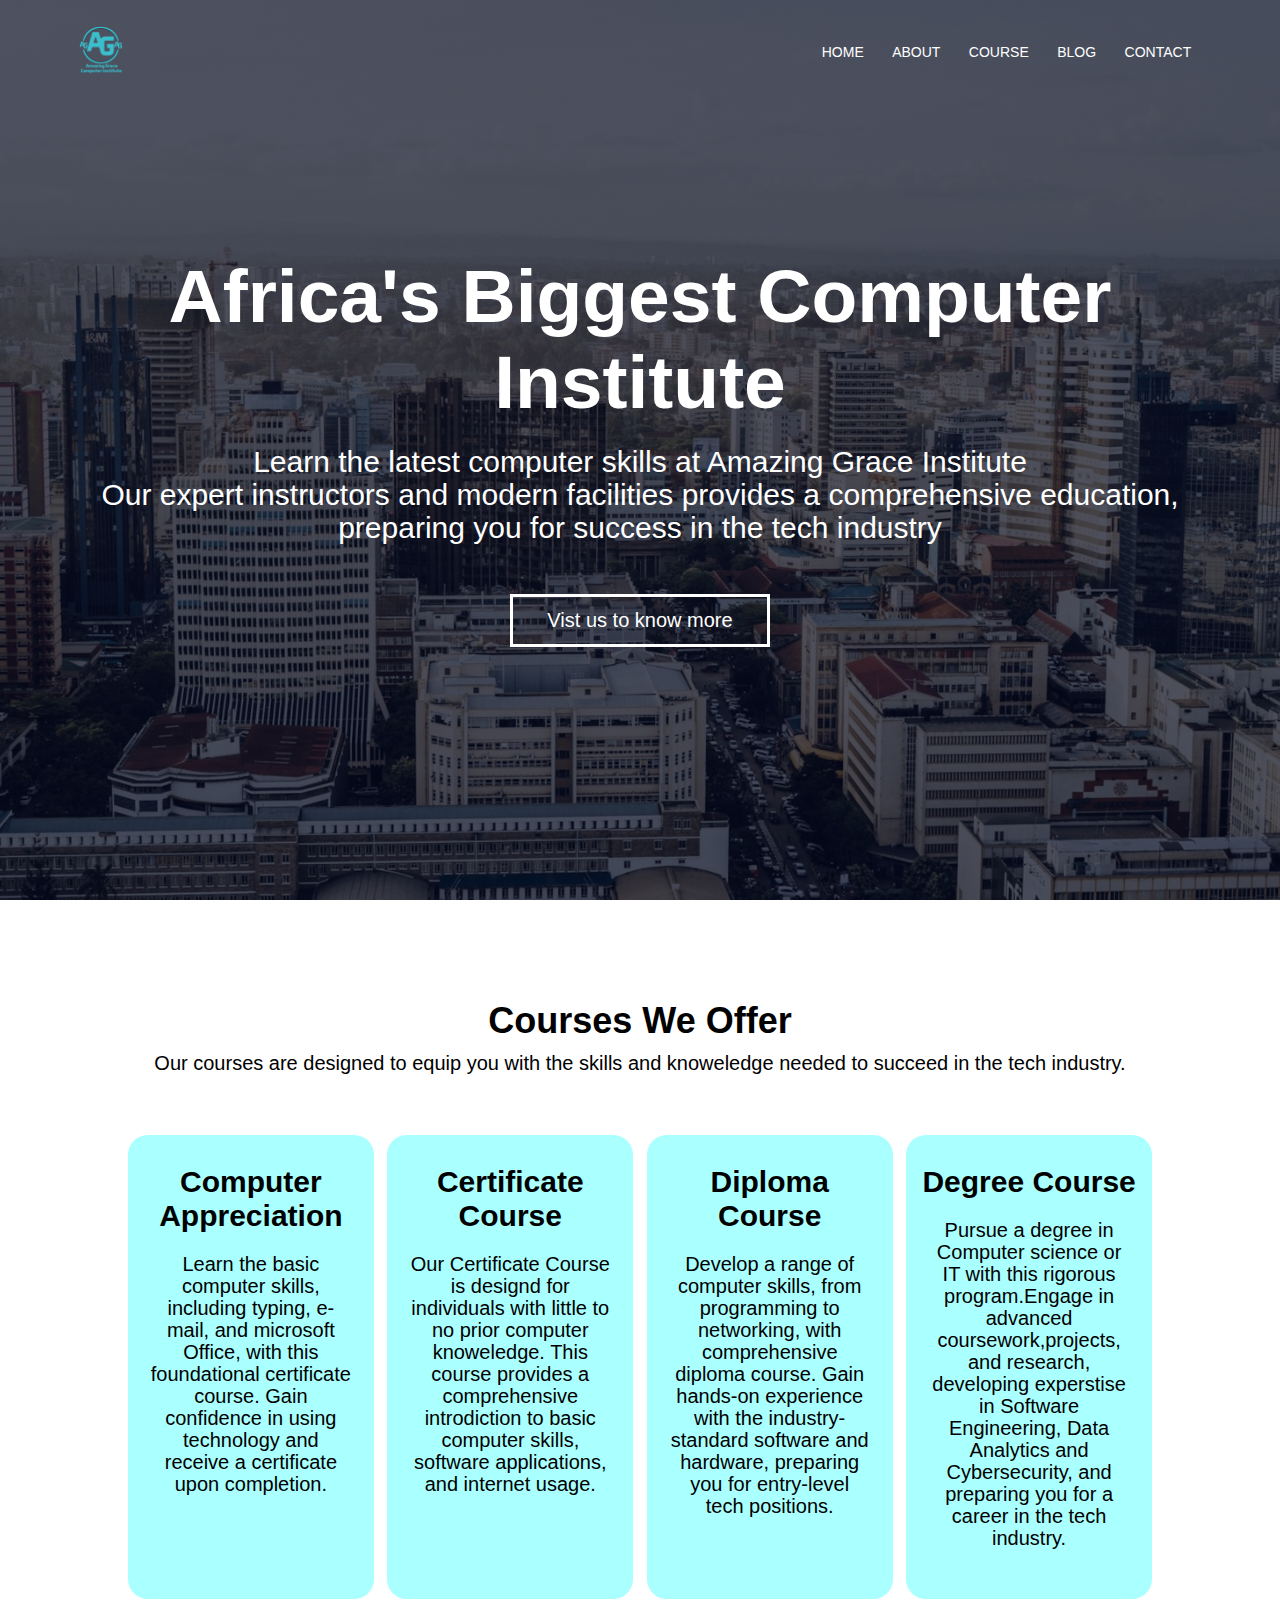
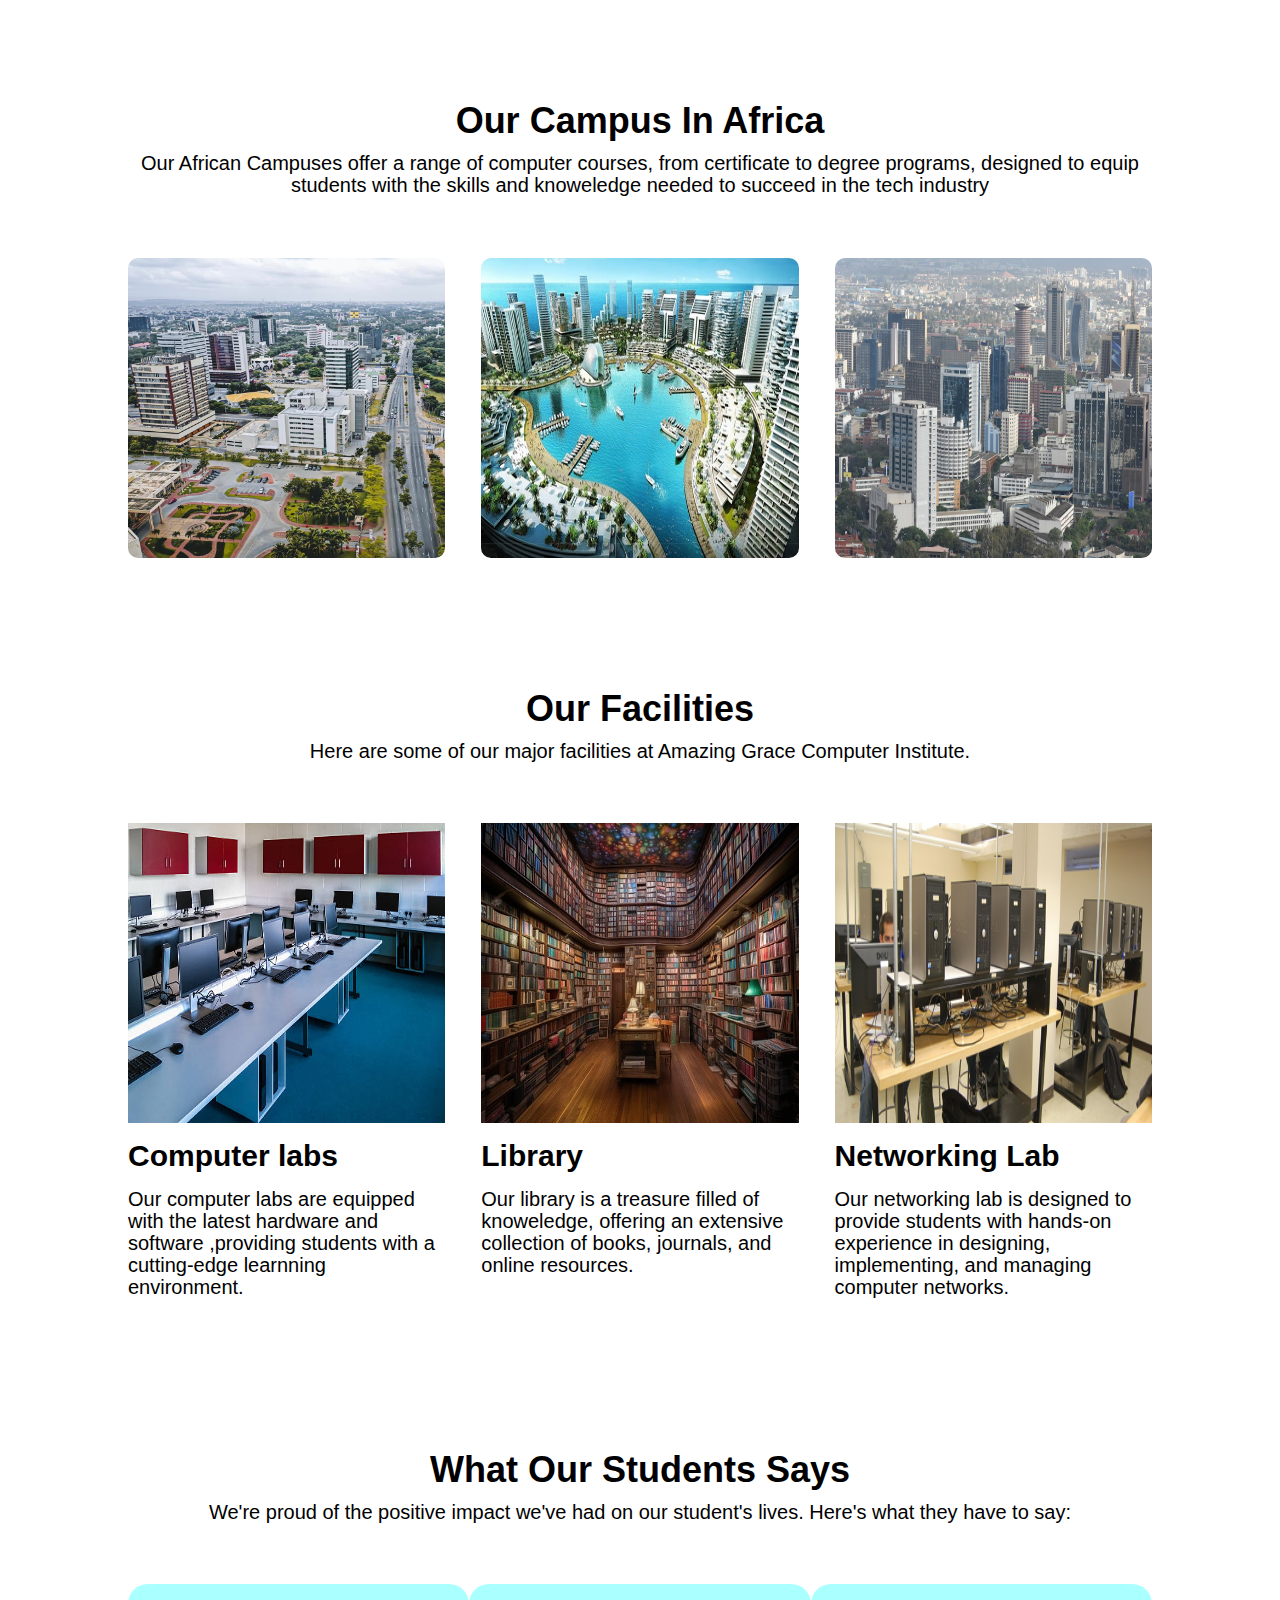
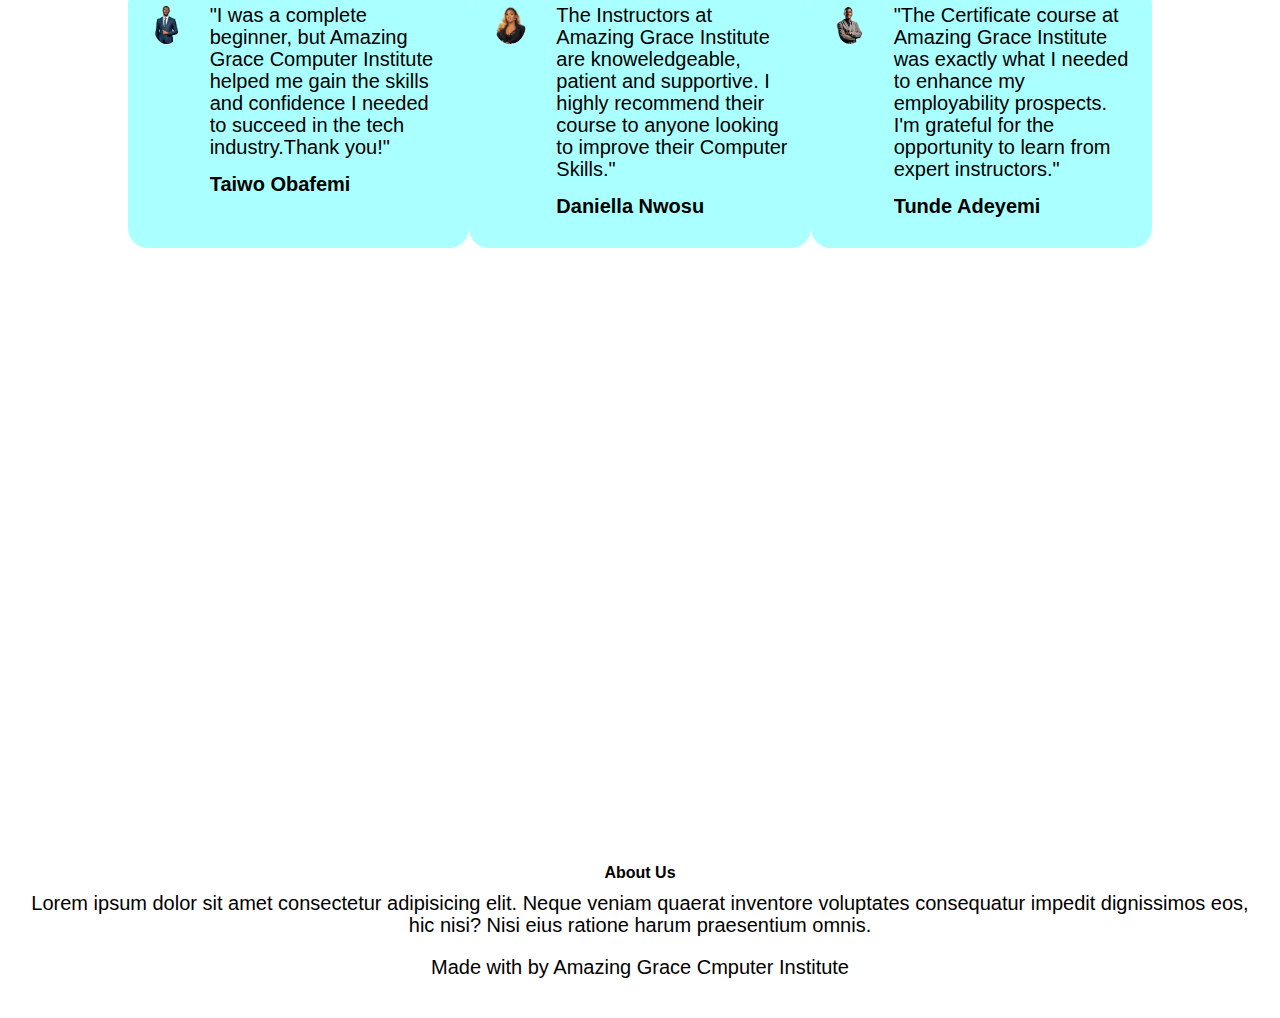
<file: index(1).html>
<!DOCTYPE html>
<html>
<head>
    <meta name="viewport" content="with=device-width, initial-scale=1.0">
    <title>Amazing Grace Computer Institute</title>
    <meta charset="UTF-8">
    <link rel="preconnect" href="https://fonts.gsatic.com">
<link href="https://fonts.googlelapis.com/css2?
family=Poppins:wght@100;200;300;400;600;700&display=swap">
 <link rel="stylesheet" href="style(1).css">
</head>

<body>
    <section class="header">
        <nav>
            <a href="index.html"><img src="logo.png"/>
            <div class="nav-links" id="navLinks">
                <i class="fa fa-times" onclick="hideMenu"></i>
                <ul>
                    <li><a href="">HOME</a></li>
                    <li><a href="">ABOUT</a></li>
                    <li><a href="">COURSE</a></li>
                    <li><a href="">BLOG</a></li>
                    <li><a href="">CONTACT</a></li>
                </ul>
            </div>
            <i class="fa fa-bars" onclick="showMenu"></i>
        </nav>

<div class="text-box">
    <h1>Africa's Biggest Computer Institute</h1>
    <p>Learn the latest computer skills at Amazing Grace Institute<br>
        Our expert instructors and modern facilities provides a comprehensive education, <br> preparing you for success in the tech industry
    </p>
    <a href="" class="hero-btn">Vist us to know more</a>
</div>
   
</section>


<!-----Course----->

<section class="course">
    <h1>Courses We Offer</h1>
    <p>Our courses are designed to equip you with the skills and knoweledgeneeded to succeed in the tech industry.
    </p>

    <div class="row">
        <div class= "course-col">
            <h3>Computer Appreciation</h3>
            <p>Learn the basic computer skills, including typing,       e-mail,and microsoft Office, with this foundational certificate course. Gain confidence in using technology and receive a certificate upon completion.
            </p>
    </div>

        <div class= "course-col">
             <h3>Certificate Course</h3>
            <p>Our Certificate Course is designd for individuals with little
                to no prior computer knoweledge. This course provides a
                comprehensive introdiction to basic computer skills, software applications,
                and internet usage.
            </p>
    </div>

    <div class= "course-col">
        <h3>Diploma Course</h3>
        <p>Develop a range of computer skills, from programming to networking,
            with comprehensive diploma course. Gain hands-on experience with
            the industry-standard software and hardware, preparing you for entry-level
            tech positions.
        </p>
    </div>

    <div class= "course-col">
        <h3>Degree Course</h3>
        <p>Pursue a degree in Computer science or IT with this rigorous
            program.Engage in advanced coursework,projects, and research,
            developing experstise in Software Engineering, Data Analytics
            and Cybersecurity, and preparing you for a career in the tech industry.
        <p>
    </div>
</section>

<!----- Campus ---->

<section class="campus">
    <h1> Our Campus In Africa</h1>
    <p>Our African Campuses offer a range of computer courses, from
        certificate to degree programs, designed to equip students with
        the skills and knoweledge needed to succeed in the tech industry
     </p>
        
    <div class="row">
        <div class="campus-col">
            <img src="Accra.jpg">
            <div class="layer">
                <h3><b>ACCRA,GHANA</b></h3>
            </div>
        </div>
        <div class="campus-col">
            <img src="Lagos.jpg">
            <div class="layer">
                <h3><b>LAGOS,NIGERIA</b></h3>
            </div>
        </div>
        <div class="campus-col">
            <img src="Nairobi.jpg">
            <div class="layer">
                <h3><b>NAIROBI,KENYA</b></h3>
            </div>
        </div>
    </div>    
</section>

<!-----Facilities-->

<section class="facilities">
    <h1>Our Facilities</h1>
    <p>Here are some of our major facilities at Amazing Grace Computer Institute.</p>

    <div class="row">
        <div class="facilities-col">
            <img src="Pcroom.jpg">
                <h3>Computer labs</h3>
                <p>Our computer labs are equipped with the latest hardware and software
                ,providing students with a cutting-edge learnning environment.
            </p>

        </div>
        <div class="facilities-col">
            <img src="Library.jpg">
            <h3>Library</h3>
            <p>Our library is a treasure filled of knoweledge, offering an
                extensive collection of books, journals, and online resources.
            </p>
        </div>
        <div class="facilities-col">
            <img src="Networkinglab.png">
            <h3>Networking Lab</h3>
            <p>Our networking lab is designed to provide students with hands-on
                experience in designing, implementing, and managing computer networks.
            </p>
        </div>
    </div>

</section>

<!------testimonial------->
<section class="testimonials">
    <h1>What Our Students Says</h1>
    <p>We're proud of the positive impact we've had on our student's lives.
        Here's what they have to say:
    </p>

    <div class="row">
        <div class="testimonial-col">
            <img src="Person 1.png">
            <div>
                <p>"I was a complete beginner, but Amazing Grace ComputerInstitute helped me gain the skills and confidence I needed to succeed in the tech industry.Thank you!"</p>
                <h3>Taiwo Obafemi</h3>
            </div>
        </div>
        <div class="testimonial-col">
            <img src="Person 3.png">
            <div>
                <p>The Instructors at Amazing Grace Institute are
                knoweledgeable, patient and supportive. I highly recommend
                their course to anyone looking to improve their Computer Skills."</p>
                <h3>Daniella Nwosu</h3>
            </div>
        </div>     
        <div class="testimonial-col">
            <img src="Person 2.png">
            <div>
                <p>"The Certificate course at Amazing Grace Institute was exactly
                    what I needed to enhance my employability prospects. I'm grateful
                    for the opportunity to learn from expert instructors."
                </p>
                <h3>Tunde Adeyemi</h3>
            </div>
        </div>     
    </div>         
                    
</section>

<!-----Call to Action-->

<section class="cta">
    <h1> Enroll for our various online courses Anywhere from Africa</h1>
    <a href="" class="hero-btn">CONTACT US</a>
</section>

<!-----footer-->

<section class="footer">
    <h4>About Us</h4>
    <p>Lorem ipsum dolor sit amet consectetur adipisicing elit.
    Neque veniam quaerat inventore voluptates consequatur impedit dignissimos eos,<br>
    hic nisi? Nisi eius ratione harum praesentium omnis. </p>
    <div class="icons">
        <i class="fa fa-facebook"></i>
        <i class="fa fa-twitter"></i>
        <i class="fa fa-instagram"></i>
        <i class="fa fa-linkedin"></i>
    </div>
    <p>Made with <i class=""></i> by Amazing Grace Cmputer Institute</p>
</section>

<!--------JavaScript for Toggle Menu-------->
<script>
    var navLinks = document.getElementById("navLinks");

    function showMenu(){
        navLinks.style.right = "0"
    }
    function hideMenu(){
        navLinks.style.right = "200px"
    }

</script>

</body>
</html>
</file>
<file: style(1).css>
*{
    margin: 0;
    padding: 0;
    font-family:'poppins', sans-serif;
}
.header{
    min-height:100vh;
    width: 100%;
    background-image: linear-gradient(rgba(4,9,30,0.7),rgba(4,9,30,0.7))
    ,url(nairobi_nairobi-skyline.jpg);
    background-position: center;
    background-size: cover;
    position:relative
}

.class{
    text-align: center;
    font-size: 200px;
}
nav{
    display: flex;
    padding: 2% 6%;
    justify-content: space-between;
    align-items: center;
}

nav img{
    width: 50px
}

.nav-links{
    flex:1;
    text-align: right;
}

.nav-links ul li{
    list-style: none;
    display:inline-block;
    padding: 8px 12px;
    position: relative;
}
.nav-links ul li a{
    color: #FFF;
    text-decoration: none;
    font-size: 14px;
}

.nav-links ul li::after{
    content: '';
    width:0%;
    height:2px;
    background: #AEF;
    display: block;
    margin: auto;
    transition: 0.5s;
}

.nav-links ul li:hover::after{
    width: 100%;
}

.text-box{
    width: 90%;
    color:rgb(255, 255, 255); 
    position: absolute;
    top: 50%;
    left: 50%;
    transform:translate(-50%,-50%);
    text-align: center;
}

.text-box h1{
    font-size: 75px;
}
.text-box p{
    margin:10px 0 40px;
    font-size: 30px;
    color: #fff;
    line-height: 33px;
}

.hero-btn{
    display: inline-block;
    text-decoration: none;
    color: #fff;
    border: 3px solid white;
    padding: 12px 34px;
    font-size: 20px;
    background: transparent;
    position: relative;
    cursor: pointer;
}

.hero-btn:hover{
    border: 1px solid #AFF;
    background: #AFF;
    transition: 2s;
}

@media(max-width: 700px){
    .text-box h1{
        font-size: 25px;
    }
    .nav-links ul li{
        display: block;
    }
    .nav-links{
        position: absolute;
        background: #AFF;
        height: 100vh;
        width: 200px;
        top:0;
        right:0;
        text-align: left;
        z-index: 2;
        transition: 1s;
}
    nav.fa{
    display: block;
    color: #fff;
    margin: 10px;
    font-size: 22px;
    cursor: pointer;
}
}

/*------ course --------*/

.course{
    width: 80%;
    margin: auto;
    text-align: center;
    padding-top: 100px;
}
h1{
    font-size: 36px;
    font-weight: 600;
}

p{
    color: 777;
    font-size: 20px;
    font-weight: 350;
    line-height: 22px;
    padding: 10px;
}

.row{
    margin-top: 5%;
    display: flex;
    justify-content: space-between;
}
.course-col{
    flex-basis: 24%;
    background:#AFF;
    border-radius: 20px;
    margin-bottom: 5%;
    padding: 20px 12px;
    box-sizing: border-box;
    transition: 0.5s;
    
}
h3{
    font-family:Arial, Helvetica, sans-serif;
    text-align: center;
    font-size: 30px;
    font-weight: 800;
    margin: 10px 0;
}
.course-col:hover{
    box-shadow: 0 0 20px 0px rgba(0,0,0,0.2);
}
@media(max-width: 700px){
    .row {
        flex-direction: column;
    }
}


/*----campus ------*/

.campus{
    width: 80%;
    margin: auto;
    text-align: center;
    padding-top: 50px;
}
.campus-col{
    flex-basis: 31%;
    border-radius: 10px;
    margin-bottom: 30px;
    position: relative;
    overflow: hidden;
}
.campus-col img{
    width:100%;
    display: block;
    height: 300px;
    /*object-fit: contain;*/
    /*object-position: right;*/

}
.layer{
    background: transparent;
    opacity: "";
    height: 100%;
    width: 100%;
    position: absolute;
    top: 0;
    left:0;
    transition: 0.5s;
}
.layer:hover{
    font-family:Arial bold;
    background:#AFF;
    cursor: pointer;
    opacity: 0.7;
    text-decoration: bold;
}
.layer h3{
    width: 100%;
    font-weight: 500;
    color: black;
    font-size: 26px;
    bottom: 0;
    left: 50%;
    transform: translateX(-50%);
    position:absolute;
    opacity: 0;
    transition: 0.5s
}
.layer:hover h3{
    bottom:49%;
    opacity: 1;
}

/*--------facilities------*/

.facilities{
    width: 80%;
    margin: auto;
    text-align: center;
    padding-top: 100px;
}
.facilities-col{
    flex-basis: 31%;
    border-radius: 10px;
    margin-bottom: 5%;
    text-align: left;
}
.facilities-col img{
    width:100%;
    display: block;
    height: 300px;
    /*object-fit: contain;*/
    /*object-position: right;*/
}

.facilities-col p{
    padding: 0;
}
.facilities-col h3{
    margin-top: 16px;
    margin-bottom: 15px;
    text-align: left;
}

/*------testimonial-------*/

.testimonials{
    width: 80%;
    margin: auto;
    padding-top: 100px;
    text-align: center;
}
.testimonial-col{
    flex-basis: 30%;
    border-radius: 20px;
    margin-bottom: 5%;
    text-align: left;
    background: #AFF;
    padding: 20px;
    cursor: pointer;
    display: flex;
}
.testimonial-col img{
    height:40px;
    margin-left: 5px;
    margin-right: 30px;
    border-radius: 50%;
    size: 20px;
}
.testimonial-col p{
    padding: 0;
}
.testimonial-col h3{
    margin-top: 15px;
    font-size: 20px;
    text-align: left;
}
.testimonial-col .fa{
    color: orange;
}
@media(max-width: 700px){
    .testimonial-col img{
        margin-left: 0px;
        margin-right: 15px;
    }
}

/*-------- call to action-------*/

.cta{
    margin: 100px auto;
    width: 80%;
    background-image: linear-
    gradient(0,0,0,0.7),rgba(0,0,0,0.7), url(images/banner2.jpg);
    background-position: center;
    background-size: cover;
    border-radius: 10px;
    text-align: center;
    padding: 100px 0;
}

.cta h1{
    color: white;
    margin-bottom: 40px;
    padding: 0;
}

@media(max-width:700px){
    .cta h1{
        font-size: 24px;
    }
}


/*---------footer-------------*/
.footer{
    width:100%;
    text-align: center;
    padding: 30px 0;
}

.footer:h4{
    margin-bottom: 25px;
    margin-top: 20px;
    font-weight: 600;
}
.icons.fa{
    color:aqua;
    margin: 0 13px;
    cursor: pointer;
    padding: 18px 0;
}
</file>
